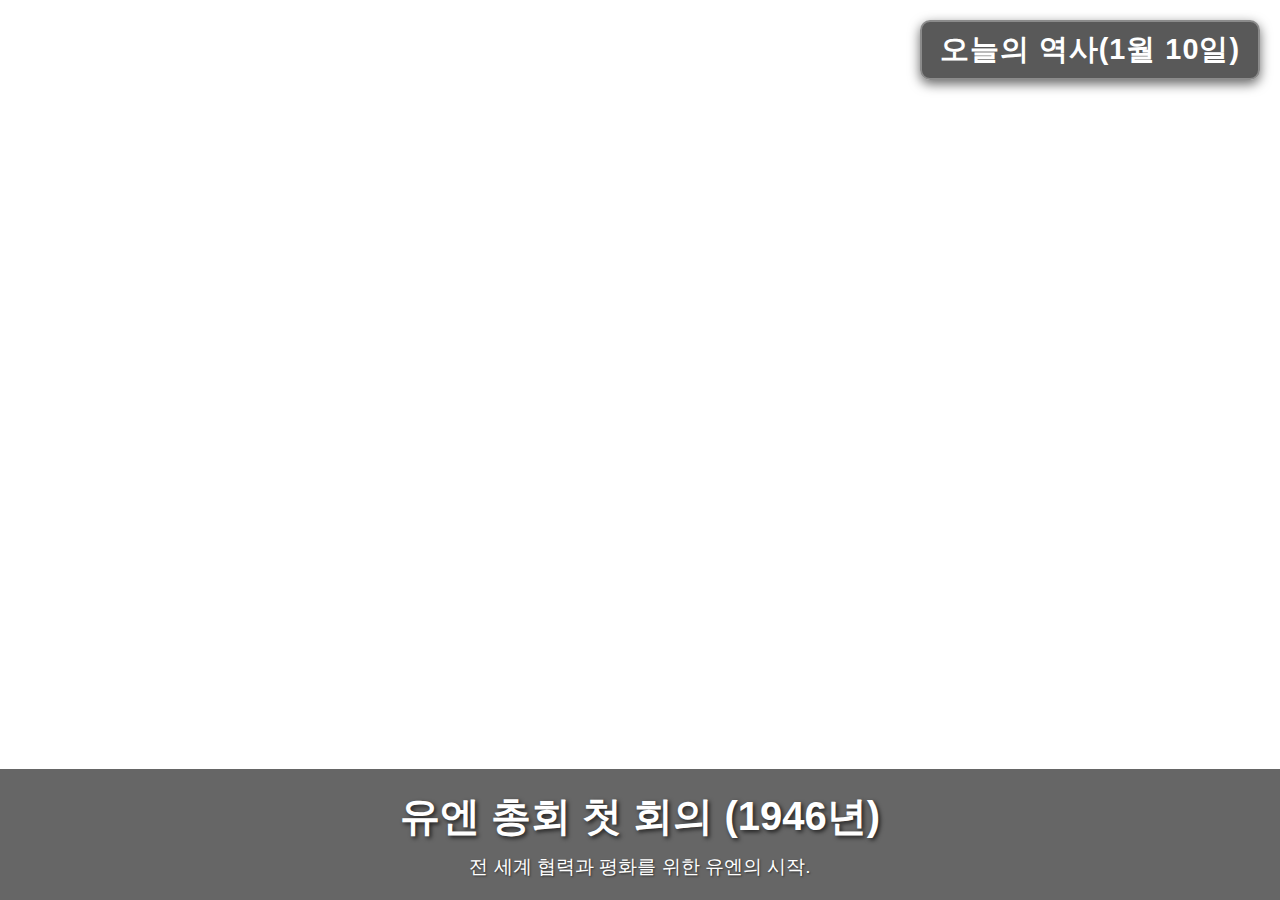
<file: today_history/today_history.html>
<!DOCTYPE html>
<html lang="ko">
<head>
    <meta charset="UTF-8">
    <meta name="viewport" content="width=device-width, initial-scale=1.0">
    <title>오늘의 역사</title>
    <style>
        body {
            margin: 0;
            padding: 0;
            height: 100vh;
            display: flex;
            flex-direction: column;
            justify-content: center;
            align-items: center;
            background-size: cover;
            background-position: center;
            font-family: 'Gothic A1', sans-serif;
            color: white;
            text-align: center;
            overflow: hidden;
        }

        .overlay {
            position: absolute;
            bottom: 0;
            left: 0;
            right: 0;
            background: rgba(0, 0, 0, 0.6);
            padding: 20px;
            box-sizing: border-box;
        }

        h1 {
            font-size: 2.5em;
            font-weight: bold;
            margin: 0 0 10px 0;
            text-shadow: 2px 2px 4px rgba(0, 0, 0, 0.7);
        }

        p {
            font-size: 1.2em;
            margin: 0;
            text-shadow: 1px 1px 2px rgba(0, 0, 0, 0.5);
        }

        .service-title {
            position: absolute;
            top: 20px;
            right: 20px;
            font-size: 1.8em;
            font-weight: 900;
            letter-spacing: 1px;
            padding: 8px 18px;
            background: rgba(0, 0, 0, 0.65);
            border-radius: 10px;
            border: 2px solid rgba(255, 255, 255, 0.3);
            box-shadow: 0 4px 12px rgba(0,0,0,0.6);
        }

        @media (max-width: 600px) {
            h1 {
                font-size: 2em;
            }
            p {
                font-size: 1em;
            }
            .service-title {
                font-size: 1.4em;
                padding: 6px 14px;
                top: 15px;
                right: 15px;
            }
        }
    </style>
</head>
<body>
    <div class="service-title">오늘의 역사(1월 10일)</div>
    <div class="overlay">
        <h1 id="event-title"></h1>
        <p id="event-desc"></p>
    </div>

    <script>
        // 오늘 날짜 자동 인식 (하지만 모든 이벤트가 1월 10일이므로 생략 가능, 데모용)
        const today = new Date();
        const month = today.getMonth() + 1;
        const day = today.getDate();

        // 1월 10일의 5개 역사적 사건 (이미지와 키워드 연관성 높음)
        const events = [
            {
                title: "줄리어스 시저, 루비콘 강을 건너다 (기원전 49년)",
                desc: "로마 내전을 촉발시킨 역사적 순간으로, 시저의 독재자 임명을 이끌었습니다.",
                image: "https://www.historyhit.com/app/uploads/2017/01/Caesar-crossing-the-Rubicon.-49-BC.jpg"
            },
            {
                title: "토마스 페인, '상식(Common Sense)' 출간 (1776년)",
                desc: "영국으로부터의 독립을 주장하며 미국 독립혁명을 촉진한 팸플릿.",
                image: "https://constitutioncenter.org/images/uploads/blog/commonsense.jpg"
            },
            {
                title: "런던 지하철 개통, 세계 최초의 지하철 (1863년)",
                desc: "도시 교통을 혁신한 메트로폴리탄 철도의 개통.",
                image: "https://oddsalon.com/wp-content/uploads/2016/01/ztrialUnderground1863.jpg"
            },
            {
                title: "국제연맹 창설 (1920년)",
                desc: "제1차 세계대전 후 세계 평화를 위한 최초의 국제 기구.",
                image: "https://cdnph.upi.com/svc/sv/upi_com/3271510630366/archives/1/417cd9d12e4429238e24c110776a37a3/First-meeting-of-assembly-of-League-of-Nations-is-open.jpg"
            },
            {
                title: "유엔 총회 첫 회의 (1946년)",
                desc: "전 세계 협력과 평화를 위한 유엔의 시작.",
                image: "https://www.thenation.com/wp-content/uploads/2015/04/un_newyork.jpg"
            }
        ];

        // 페이지 로드 시 랜덤 이벤트 선택 (새로고침 시 변경)
        window.onload = function() {
            const randomIndex = Math.floor(Math.random() * events.length);
            const selectedEvent = events[randomIndex];

            // 배경 이미지 설정
            document.body.style.backgroundImage = `url(${selectedEvent.image})`;

            // 텍스트 업데이트
            document.getElementById('event-title').textContent = selectedEvent.title;
            document.getElementById('event-desc').textContent = selectedEvent.desc;
        };
    </script>
</body>
</html>
</file>
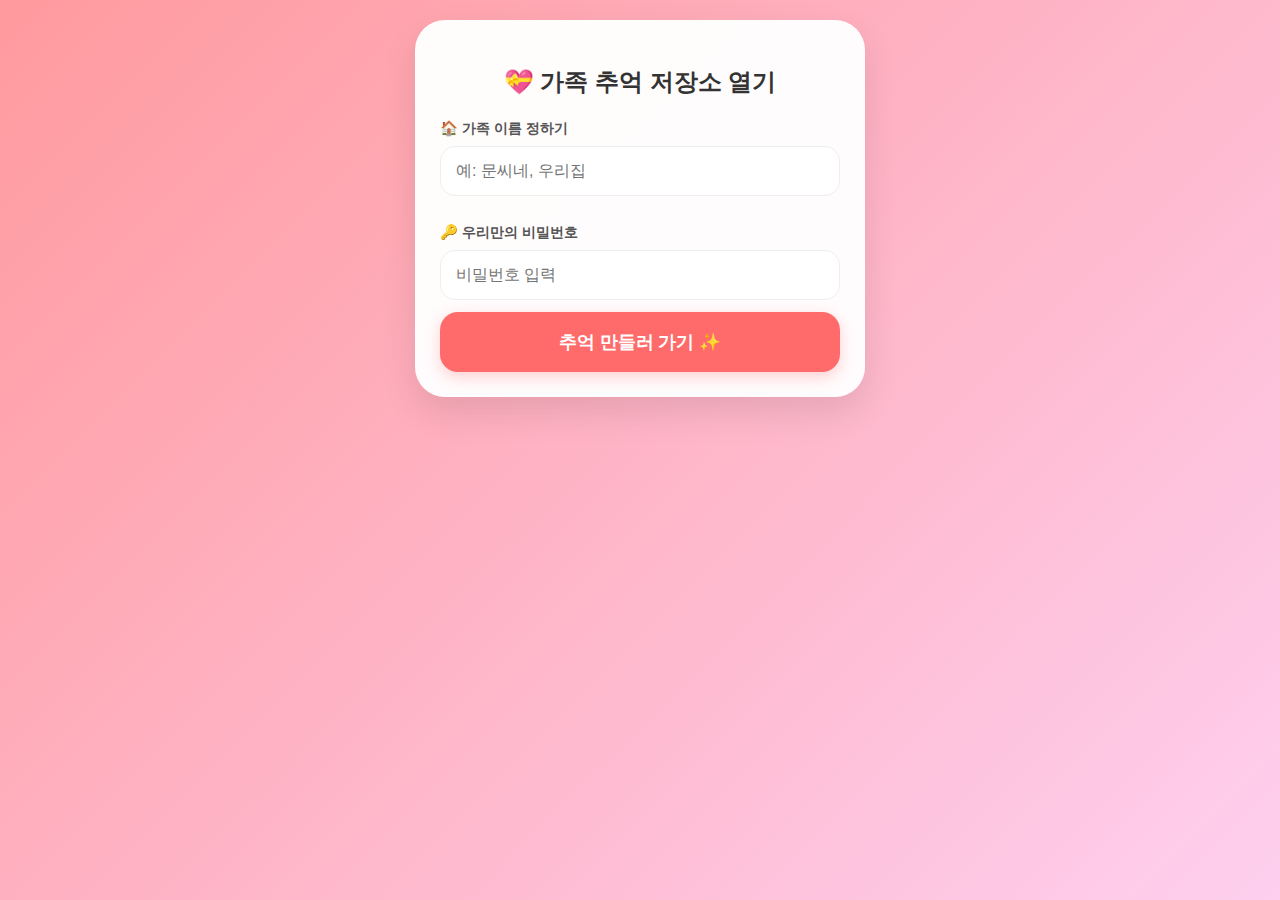
<file: year/family.html>
<!DOCTYPE html>
<html lang="ko">
<head>
    <meta charset="UTF-8">
    <meta name="viewport" content="width=device-width, initial-scale=1.0">
    <title>가족 추억 만들기 🛠️</title>
    <link rel="stylesheet" href="style.css">
</head>
<body>
    <div id="adminLoginScreen" class="glass-container active">
        <h2 class="admin-title">💝 가족 추억 저장소 열기</h2>
        <div class="input-group">
            <label class="input-label">🏠 가족 이름 정하기</label>
            <input type="text" id="adminFamilyGroup" placeholder="예: 문씨네, 우리집">
            <label class="input-label" style="margin-top:15px;">🔑 우리만의 비밀번호</label>
            <input type="password" id="adminPassword" placeholder="비밀번호 입력">
        </div>
        <button class="primary-btn" onclick="loginAdmin()">추억 만들러 가기 ✨</button>
    </div>

    <div id="adminEditScreen" class="glass-container">
        <h2 class="admin-title">📸 추억 기록하기</h2>
        <p id="currentEditingFamily" style="text-align:center; font-weight:bold; color:var(--primary); margin-bottom:15px;"></p>
        <div class="admin-form">
            <label class="input-label">📅 몇 월의 추억인가요?</label>
            <div class="month-grid" id="adminMonthGrid"></div>
            <input type="hidden" id="selectedMonth" value="">
            
            <div class="guide-box">
                💡 <b>사진과 퀴즈 팁!</b><br>
                사진을 올린 뒤, <b>퀴즈로 내고 싶은 사진을 터치</b>해 주세요. 그 사진은 마지막에 퀴즈와 함께 나타납니다.
            </div>
            <input type="file" id="photoInput" multiple accept="image/*" onchange="previewImages(this)">
            <div id="imagePreviewContainer" class="mobile-preview-grid"></div>

            <div class="quiz-box" style="margin-top:20px;">
                <label class="input-label">❓ 퀴즈 만들기</label>
                <input type="text" id="quizTitle" placeholder="문제를 입력하세요">
                <div class="month-grid" style="grid-template-columns: 1fr 1fr;">
                    <input type="text" class="opt" placeholder="1번 보기">
                    <input type="text" class="opt" placeholder="2번 보기">
                    <input type="text" class="opt" placeholder="3번 보기">
                    <input type="text" class="opt" placeholder="4번 보기">
                </div>
                <input type="number" id="quizAns" placeholder="정답 번호 (1-4)">
            </div>
            <button class="primary-btn" onclick="saveData()">우리 가족 추억 저장하기 💾</button>
            <button class="sub-btn" onclick="location.href='memory.html'">🏠 가족용 화면 확인</button>
        </div>
    </div>
    <script src="script.js"></script>
</body>
</html>
</file>
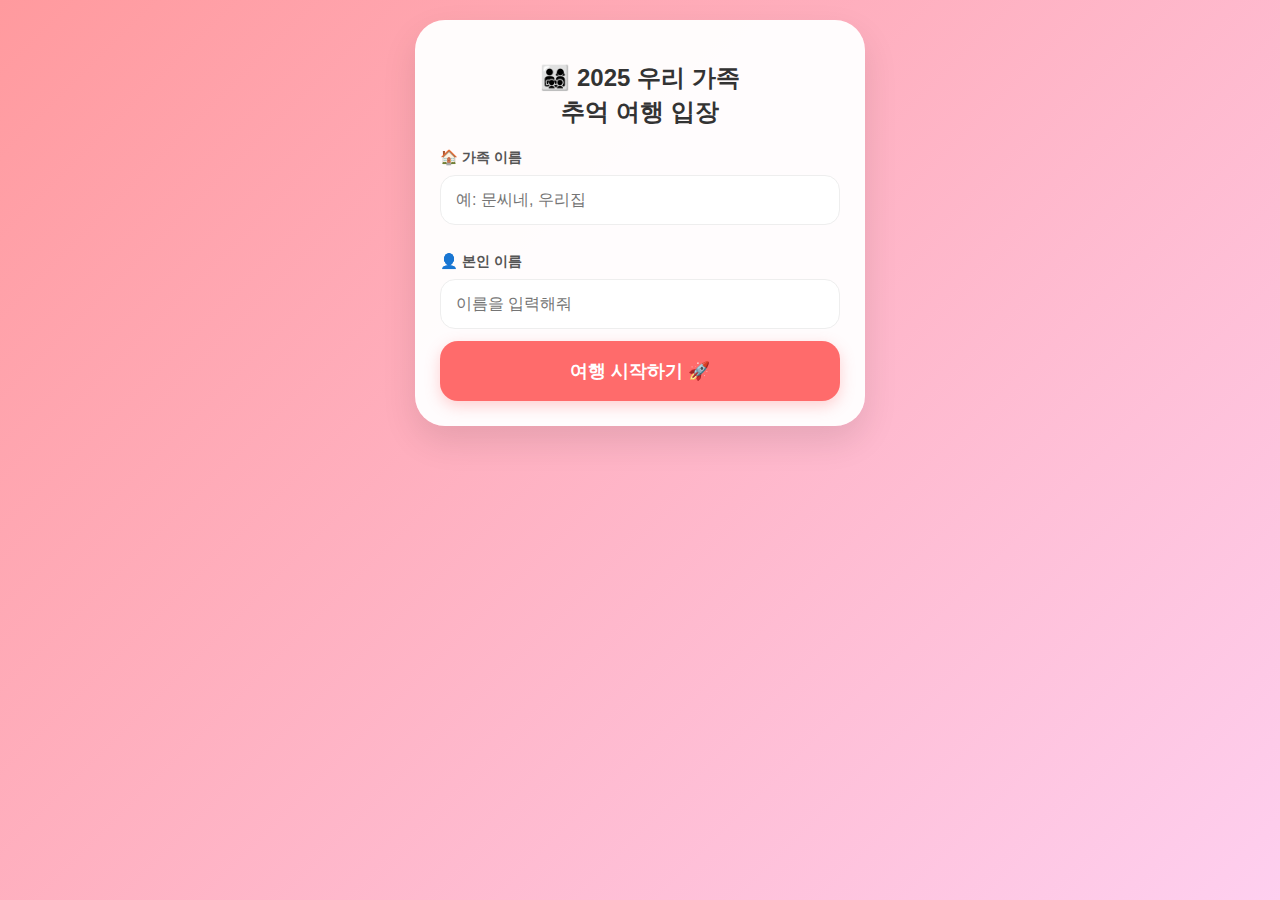
<file: year/memory.html>
<!DOCTYPE html>
<html lang="ko">
<head>
    <meta charset="UTF-8">
    <meta name="viewport" content="width=device-width, initial-scale=1.0, maximum-scale=1.0, user-scalable=no">
    <title>우리 가족 추억 여행 🎁</title>
    <link rel="stylesheet" href="style.css">
</head>
<body>
    <div id="startScreen" class="glass-container active">
        <h1 class="main-title">👨‍👩‍👧‍👦 2025 우리 가족<br>추억 여행 입장</h1>
        <div class="input-group">
            <label class="input-label">🏠 가족 이름</label>
            <input type="text" id="targetFamily" placeholder="예: 문씨네, 우리집">
            <label class="input-label" style="margin-top: 15px;">👤 본인 이름</label>
            <input type="text" id="userName" placeholder="이름을 입력해줘">
        </div>
        <button class="primary-btn" onclick="startApp()">여행 시작하기 🚀</button>
    </div>

    <div id="mainScreen" class="glass-container">
        <div class="mobile-header">
            <span id="welcomeMsg" style="font-weight:bold; color:var(--secondary);"></span>
            <div class="month-scroll-bar" id="userMonthBar"></div>
        </div>
        <div id="contentDisplay">
            <div id="viewer" style="min-height: 200px; display: flex; align-items: center; justify-content: center;">
                <p style="color:#aaa;">월을 선택해 추억을 열어보세요! ✨</p>
            </div>
            <p id="pageInfo" class="mobile-info"></p>
        </div>
        <button id="resultBtn" class="primary-btn" onclick="showFinalResult()" style="display: none; background: var(--secondary); margin-top:20px;">🏆 우리 가족 최종 순위</button>
    </div>
    <script src="script.js"></script>
</body>
</html>
</file>
<file: year/style.css>
/* 공통 변수 및 초기화 */
:root {
    --primary: #ff6b6b;
    --secondary: #6a057e;
    --bg-grade: linear-gradient(135deg, #ff9a9e 0%, #fecfef 100%);
    --glass: rgba(255, 255, 255, 0.96);
}

body {
    font-family: 'Apple SD Gothic Neo', 'Malgun Gothic', sans-serif;
    background: var(--bg-grade);
    margin: 0;
    padding: 0;
    display: flex;
    justify-content: center;
    min-height: 100vh;
    color: #333;
}

/* 컨테이너 공통 */
.glass-container {
    background: var(--glass);
    width: 92%;
    max-width: 450px;
    margin: 20px 0;
    border-radius: 30px;
    padding: 25px;
    box-shadow: 0 15px 35px rgba(0,0,0,0.1);
    display: none; /* 기본 숨김 */
    align-self: flex-start;
    box-sizing: border-box;
}

.glass-container.active {
    display: block;
    animation: zoomIn 0.3s ease-out;
}

/* 제목 및 텍스트 */
.main-title, .admin-title {
    font-size: 1.5rem;
    text-align: center;
    margin-bottom: 20px;
    line-height: 1.4;
}

.input-label {
    display: block;
    font-size: 0.9rem;
    font-weight: bold;
    margin-bottom: 8px;
    color: #555;
}

/* 입력창 및 버튼 */
input, select {
    width: 100%;
    padding: 15px;
    margin-bottom: 12px;
    border-radius: 15px;
    border: 1.5px solid #eee;
    font-size: 1rem;
    box-sizing: border-box;
    outline: none;
}

input:focus {
    border-color: var(--primary);
}

.primary-btn {
    width: 100%;
    padding: 18px;
    border-radius: 18px;
    background: var(--primary);
    color: white;
    border: none;
    font-size: 1.1rem;
    font-weight: bold;
    cursor: pointer;
    box-shadow: 0 5px 15px rgba(255, 107, 107, 0.3);
}

.sub-btn {
    width: 100%;
    padding: 15px;
    margin-top: 10px;
    border-radius: 15px;
    background: #95a5a6;
    color: white;
    border: none;
    font-weight: bold;
    cursor: pointer;
}

/* 월 선택 (버튼 그리드) */
.month-grid {
    display: grid;
    grid-template-columns: repeat(4, 1fr);
    gap: 10px;
    margin-bottom: 20px;
}

.m-btn {
    padding: 12px 0;
    border-radius: 12px;
    border: 1.5px solid #eee;
    background: #fff;
    font-weight: bold;
    color: #777;
}

.m-btn.selected {
    background: var(--primary);
    color: white;
    border-color: var(--primary);
}

/* 상단 스크롤 월 바 (사용자용) */
.month-scroll-bar {
    display: flex;
    overflow-x: auto;
    gap: 10px;
    padding: 10px 0;
    margin-bottom: 15px;
    -webkit-overflow-scrolling: touch;
}

.month-btn {
    flex: 0 0 auto;
    padding: 8px 18px;
    border-radius: 20px;
    border: 2px solid #ffb6c1;
    background: white;
    font-weight: bold;
    color: var(--primary);
}

.month-btn.active-month {
    background: var(--primary);
    color: white;
}

/* 이미지 가이드 및 미리보기 */
.guide-box {
    background: #fff4f4;
    border-left: 5px solid var(--primary);
    padding: 12px;
    font-size: 0.85rem;
    color: #555;
    border-radius: 10px;
    margin-bottom: 15px;
    line-height: 1.6;
}

.mobile-preview-grid {
    display: grid;
    grid-template-columns: repeat(3, 1fr);
    gap: 10px;
    margin-top: 10px;
}

.preview-item { position: relative; }
.preview-item img {
    width: 100%;
    aspect-ratio: 1/1;
    object-fit: cover;
    border-radius: 12px;
    border: 3px solid transparent;
}

.badge {
    position: absolute;
    top: -5px;
    right: -5px;
    background: var(--secondary);
    color: white;
    font-size: 0.65rem;
    padding: 4px 8px;
    border-radius: 20px;
    display: none;
}

/* 퀴즈 및 사진 뷰어 */
.photo-view, .quiz-img {
    width: 100%;
    border-radius: 20px;
    box-shadow: 0 5px 15px rgba(0,0,0,0.1);
}

.mobile-info {
    text-align: center;
    font-size: 0.9rem;
    color: #888;
    margin-top: 10px;
}

.opt-btn {
    width: 100%;
    padding: 15px;
    margin: 8px 0;
    border-radius: 12px;
    border: 1px solid #eee;
    background: #fdfdfd;
    font-size: 1rem;
    text-align: left;
}

@keyframes zoomIn {
    from { opacity: 0; transform: scale(0.95); }
    to { opacity: 1; transform: scale(1); }
}
</file>
